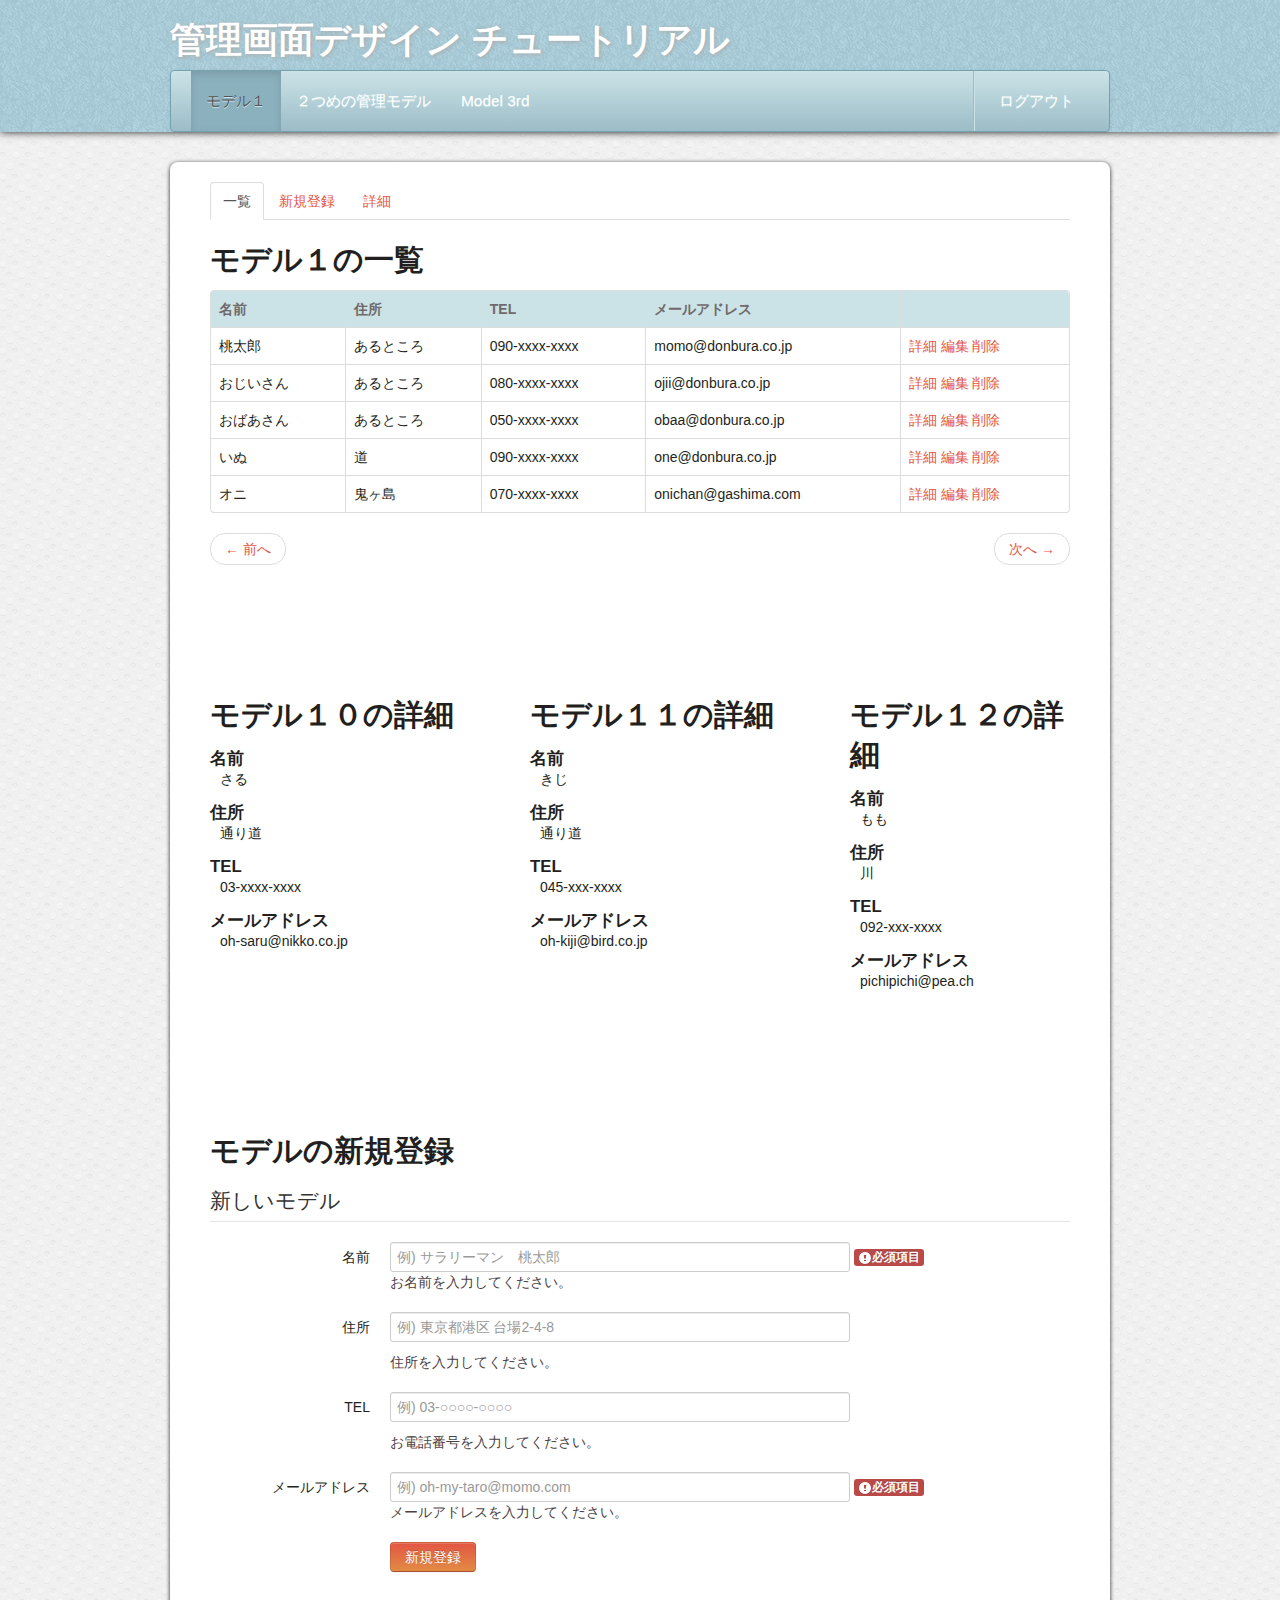
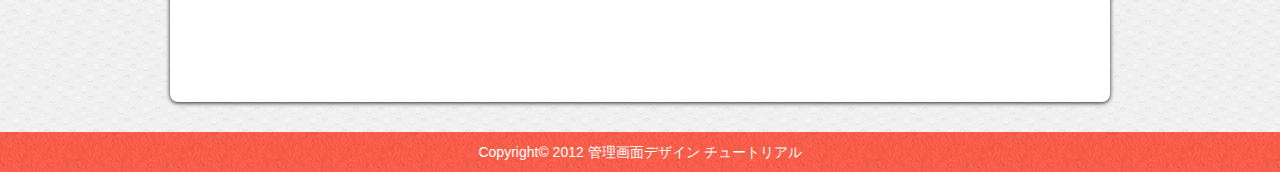
<file: more/index.html>
<!DOCTYPE html>
<html lang="ja">
  <head>
    <meta charset="UTF-8" />
    <meta name="description" content="管理画面のデザインチュートリアルです。" />
    <meta name="keywords" content="Webデザイン,管理画面,非デザイナー,bootstrap" />
    <title>管理画面デザイン チュートリアル</title>
    <link href="css/bootstrap.min.css" rel="stylesheet">
    <link href="css/style.css" rel="stylesheet">
    <!--[if lt IE 9]>
    <script src="js/html5shiv.js"></script>
    <![endif]-->
  </head>
  <body>
    <header>
      <div class="header-inner">
        <div class="row">
          <div class="span12">
            <h1>
              <a href="#" class="brand">管理画面デザイン チュートリアル</a>
            </h1>
            <div class="navbar">
              <div class="navbar-inner">
                <ul class="nav">
                  <li class="active"><a href="#">モデル１</a></li>
                  <li><a href="#">２つめの管理モデル</a></li>
                  <li><a href="#">Model 3rd</a></li>
                </ul>
                <ul class="nav pull-right">
                  <li class="divider-vertical"></li>
                  <li><a href="#">ログアウト</a></li>
                </ul>
              <!-- /.navbar-inner --></div>
            <!-- /.navbar --></div>
          <!-- /.span12 --></div>
        <!-- /.row --></div>
      <!-- /.header-inner --></div>
    </header>

    <div id="main" class="wrapper">
      <div class="row">
        <div class="span11">

          <ul class="nav nav-tabs">
            <li class="active">
              <a href="#">一覧</a>
            </li>
            <li><a href="#">新規登録</a></li>
            <li><a href="#">詳細</a></li>
          <!-- /.nav.nav-tabs --></ul>

          <div class="main-content">
            <h2>モデル１の一覧</h2>
            <table class="table table-bordered">
              <thead>
                <tr>
                  <th>名前</th>
                  <th>住所</th>
                  <th>TEL</th>
                  <th>メールアドレス</th>
                  <th></th>
                </tr>
              </thead>
              <tbody>
                <tr>
                  <td>桃太郎</td>
                  <td>あるところ</td>
                  <td>090-xxxx-xxxx</td>
                  <td>momo@donbura.co.jp</td>
                  <td>
                    <span>
                      <a href="#">詳細</a>
                      <a href="#">編集</a>
                      <a href="#">削除</a>
                    </span>
                  </td>
                </tr>
                <tr>
                  <td>おじいさん</td>
                  <td>あるところ</td>
                  <td>080-xxxx-xxxx</td>
                  <td>ojii@donbura.co.jp</td>
                  <td>
                    <span>
                      <a href="#">詳細</a>
                      <a href="#">編集</a>
                      <a href="#">削除</a>
                    </span>
                  </td>
                </tr>
                <tr>
                  <td>おばあさん</td>
                  <td>あるところ</td>
                  <td>050-xxxx-xxxx</td>
                  <td>obaa@donbura.co.jp</td>
                  <td>
                    <span>
                      <a href="#">詳細</a>
                      <a href="#">編集</a>
                      <a href="#">削除</a>
                    </span>
                  </td>
                </tr>
                <tr>
                  <td>いぬ</td>
                  <td>道</td>
                  <td>090-xxxx-xxxx</td>
                  <td>one@donbura.co.jp</td>
                  <td>
                    <span>
                      <a href="#">詳細</a>
                      <a href="#">編集</a>
                      <a href="#">削除</a>
                    </span>
                  </td>
                </tr>
                <tr>
                  <td>オニ</td>
                  <td>鬼ヶ島</td>
                  <td>070-xxxx-xxxx</td>
                  <td>onichan@gashima.com</td>
                  <td>
                    <span>
                      <a href="#">詳細</a>
                      <a href="#">編集</a>
                      <a href="#">削除</a>
                    </span>
                  </td>
                </tr>
              </tbody>
            </table>
            <ul class="pager">
              <li class="previous">
                <a href="#">&larr; 前へ</a>
              </li>
              <li class="next">
                <a href="#">次へ &rarr;</a>
              </li>
            <!-- /.pager --></ul>
          <!-- /.main-content --></div>

          <div class="main-content">
            <div class="row">
              <div class="span4">
                <h2>モデル１０の詳細</h2>
                <dl>
                  <dt>名前</dt>
                  <dd>さる</dd>
                  <dt>住所</dt>
                  <dd>通り道</dd>
                  <dt>TEL</dt>
                  <dd>03-xxxx-xxxx</dd>
                  <dt>メールアドレス</dt>
                  <dd>oh-saru@nikko.co.jp</dd>
                </dl>
              <!-- /.span4 --></div>

              <div class="span4">
                <h2>モデル１１の詳細</h2>
                <dl>
                  <dt>名前</dt>
                  <dd>きじ</dd>
                  <dt>住所</dt>
                  <dd>通り道</dd>
                  <dt>TEL</dt>
                  <dd>045-xxx-xxxx</dd>
                  <dt>メールアドレス</dt>
                  <dd>oh-kiji@bird.co.jp</dd>
                </dl>
              <!-- /.span4 --></div>

              <div class="span3">
                <h2>モデル１２の詳細</h2>
                <dl>
                  <dt>名前</dt>
                  <dd>もも</dd>
                  <dt>住所</dt>
                  <dd>川</dd>
                  <dt>TEL</dt>
                  <dd>092-xxx-xxxx</dd>
                  <dt>メールアドレス</dt>
                  <dd>pichipichi@pea.ch</dd>
                </dl>
              <!-- /.span3 --></div>
            <!-- /.row --></div>
          <!-- /.main-content --></div>


          <div class="main-content">
            <h2>モデルの新規登録</h2>
            <form class="form-horizontal">
              <legend>新しいモデル</legend>

              <div class="control-group">
                <label class="control-label" for"input-name">名前</label>
                <div class="controls">
                  <input type="text" id="input-name" class="span6" placeholder="例) サラリーマン　桃太郎">
                  <span class="label label-important"><i class="icon-exclamation-sign icon-white"></i>必須項目</span>
                  <span class="help-block">お名前を入力してください。</span>
                </div>
              <!-- /.control-group --></div>

              <div class="control-group">
                <label class="control-label" for"input-address">住所</label>
                <div class="controls">
                  <input type="text" id="input-address" class="span6" placeholder="例) 東京都港区 台場2-4-8">
                  <span class="help-block">住所を入力してください。</span>
                </div>
              <!-- /.control-group --></div>

              <div class="control-group">
                <label class="control-label" for"input-tel">TEL</label>
                <div class="controls">
                  <input type="tel" id="input-tel" class="span6" placeholder="例) 03-○○○○-○○○○">
                  <span class="help-block">お電話番号を入力してください。</span>
                </div>
              <!-- /.control-group --></div>

              <div class="control-group">
                <label class="control-label" for"input-email">メールアドレス</label>
                <div class="controls">
                  <input type="email" id="input-email" class="span6" placeholder="例) oh-my-taro@momo.com">
                  <span class="label label-important"><i class="icon-exclamation-sign icon-white"></i>必須項目</span>
                  <span class="help-block">メールアドレスを入力してください。</span>
                </div>
              <!-- /.control-group --></div>

              <div class="control-group">
                <div class="controls">
                  <button type="submit" class="btn btn-primary">新規登録</button>
                </div>
              <!-- /.control-group --></div>
            </form>
          <!-- /.main-content --></div>

        <!-- /.span11 --></div>
      <!-- /.row --></div>
    <!-- /#main.wrapper --></div>

    <footer>
      <div class="footer-inner">
        <div class="row">
          <div class="span12">
            <p class="text-pull-center">Copyright© 2012 管理画面デザイン チュートリアル</p>
          </div>
        <!-- /.row --></div>
      <!-- /.footer-inner --></div>
    </footer>
    <script src="//ajax.googleapis.com/ajax/libs/jquery/1.8/jquery.min.js"></script>
    <script src="js/jquery.pageScrollZ.js"></script>
    <script src="js/bootstrap.min.js"></script>
    <script src="js/site.js"></script>
  </body>
</html>
</file>
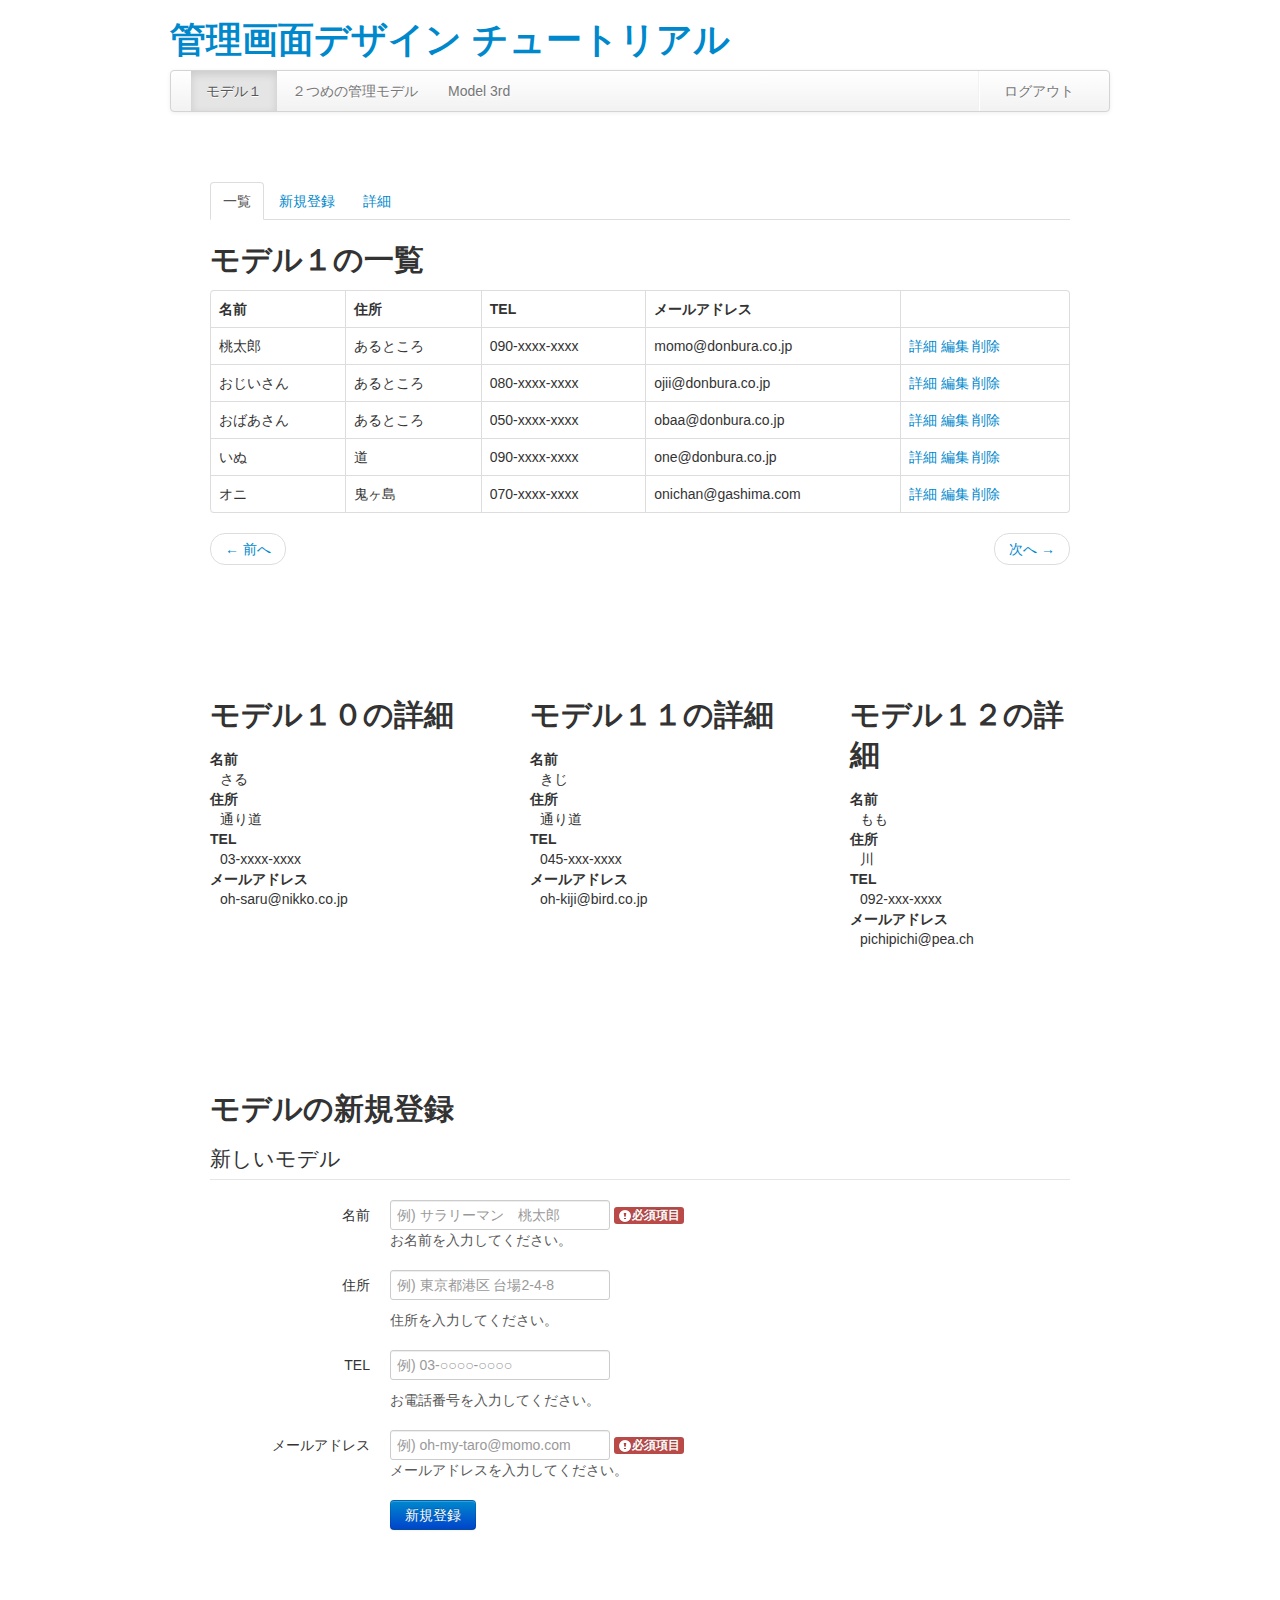
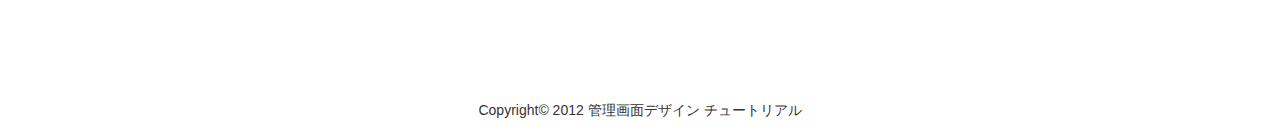
<file: old/index.html>
<!DOCTYPE html>
<html lang="ja">
  <head>
    <meta charset="UTF-8" />
    <meta name="description" content="管理画面のデザインチュートリアルです。" />
    <meta name="keywords" content="Webデザイン,管理画面,非デザイナー,bootstrap" />
    <title>管理画面デザイン チュートリアル</title>
    <link href="css/bootstrap.min.css" rel="stylesheet">
    <link href="css/style.css" rel="stylesheet">
    <!--[if lt IE 9]>
    <script src="js/html5shiv.js"></script>
    <![endif]-->
  </head>
  <body>
    <header>
      <div class="header-inner">
        <div class="row">
          <div class="span12">
            <h1>
              <a href="#" class="brand">管理画面デザイン チュートリアル</a>
            </h1>
            <div class="navbar">
              <div class="navbar-inner">
                <ul class="nav">
                  <li class="active"><a href="#">モデル１</a></li>
                  <li><a href="#">２つめの管理モデル</a></li>
                  <li><a href="#">Model 3rd</a></li>
                </ul>
                <ul class="nav pull-right">
                  <li class="divider-vertical"></li>
                  <li><a href="#">ログアウト</a></li>
                </ul>
              <!-- /.navbar-inner --></div>
            <!-- /.navbar --></div>
          <!-- /.span12 --></div>
        <!-- /.row --></div>
      <!-- /.header-inner --></div>
    </header>

    <div id="main" class="wrapper">
      <div class="row">
        <div class="span11">

          <ul class="nav nav-tabs">
            <li class="active">
              <a href="#">一覧</a>
            </li>
            <li><a href="#">新規登録</a></li>
            <li><a href="#">詳細</a></li>
          <!-- /.nav.nav-tabs --></ul>

          <div class="main-content">
            <h2>モデル１の一覧</h2>
            <table class="table table-bordered">
              <thead>
                <tr>
                  <th>名前</th>
                  <th>住所</th>
                  <th>TEL</th>
                  <th>メールアドレス</th>
                  <th></th>
                </tr>
              </thead>
              <tbody>
                <tr>
                  <td>桃太郎</td>
                  <td>あるところ</td>
                  <td>090-xxxx-xxxx</td>
                  <td>momo@donbura.co.jp</td>
                  <td>
                    <span>
                      <a href="#">詳細</a>
                      <a href="#">編集</a>
                      <a href="#">削除</a>
                    </span>
                  </td>
                </tr>
                <tr>
                  <td>おじいさん</td>
                  <td>あるところ</td>
                  <td>080-xxxx-xxxx</td>
                  <td>ojii@donbura.co.jp</td>
                  <td>
                    <span>
                      <a href="#">詳細</a>
                      <a href="#">編集</a>
                      <a href="#">削除</a>
                    </span>
                  </td>
                </tr>
                <tr>
                  <td>おばあさん</td>
                  <td>あるところ</td>
                  <td>050-xxxx-xxxx</td>
                  <td>obaa@donbura.co.jp</td>
                  <td>
                    <span>
                      <a href="#">詳細</a>
                      <a href="#">編集</a>
                      <a href="#">削除</a>
                    </span>
                  </td>
                </tr>
                <tr>
                  <td>いぬ</td>
                  <td>道</td>
                  <td>090-xxxx-xxxx</td>
                  <td>one@donbura.co.jp</td>
                  <td>
                    <span>
                      <a href="#">詳細</a>
                      <a href="#">編集</a>
                      <a href="#">削除</a>
                    </span>
                  </td>
                </tr>
                <tr>
                  <td>オニ</td>
                  <td>鬼ヶ島</td>
                  <td>070-xxxx-xxxx</td>
                  <td>onichan@gashima.com</td>
                  <td>
                    <span>
                      <a href="#">詳細</a>
                      <a href="#">編集</a>
                      <a href="#">削除</a>
                    </span>
                  </td>
                </tr>
              </tbody>
            </table>
            <ul class="pager">
              <li class="previous">
                <a href="#">&larr; 前へ</a>
              </li>
              <li class="next">
                <a href="#">次へ &rarr;</a>
              </li>
            <!-- /.pager --></ul>
          <!-- /.main-content --></div>

          <div class="main-content">
            <div class="row">
              <div class="span4">
                <h2>モデル１０の詳細</h2>
                <dl>
                  <dt>名前</dt>
                  <dd>さる</dd>
                  <dt>住所</dt>
                  <dd>通り道</dd>
                  <dt>TEL</dt>
                  <dd>03-xxxx-xxxx</dd>
                  <dt>メールアドレス</dt>
                  <dd>oh-saru@nikko.co.jp</dd>
                </dl>
              <!-- /.span4 --></div>

              <div class="span4">
                <h2>モデル１１の詳細</h2>
                <dl>
                  <dt>名前</dt>
                  <dd>きじ</dd>
                  <dt>住所</dt>
                  <dd>通り道</dd>
                  <dt>TEL</dt>
                  <dd>045-xxx-xxxx</dd>
                  <dt>メールアドレス</dt>
                  <dd>oh-kiji@bird.co.jp</dd>
                </dl>
              <!-- /.span4 --></div>

              <div class="span3">
                <h2>モデル１２の詳細</h2>
                <dl>
                  <dt>名前</dt>
                  <dd>もも</dd>
                  <dt>住所</dt>
                  <dd>川</dd>
                  <dt>TEL</dt>
                  <dd>092-xxx-xxxx</dd>
                  <dt>メールアドレス</dt>
                  <dd>pichipichi@pea.ch</dd>
                </dl>
              <!-- /.span3 --></div>
            <!-- /.row --></div>
          <!-- /.main-content --></div>


          <div class="main-content">
            <h2>モデルの新規登録</h2>
            <form class="form-horizontal">
              <legend>新しいモデル</legend>

              <div class="control-group">
                <label class="control-label" for"input-name">名前</label>
                <div class="controls">
                  <input type="text" id="input-name" placeholder="例) サラリーマン　桃太郎">
                  <span class="label label-important"><i class="icon-exclamation-sign icon-white"></i>必須項目</span>
                  <span class="help-block">お名前を入力してください。</span>
                </div>
              <!-- /.control-group --></div>

              <div class="control-group">
                <label class="control-label" for"input-address">住所</label>
                <div class="controls">
                  <input type="text" id="input-address" placeholder="例) 東京都港区 台場2-4-8">
                  <span class="help-block">住所を入力してください。</span>
                </div>
              <!-- /.control-group --></div>

              <div class="control-group">
                <label class="control-label" for"input-tel">TEL</label>
                <div class="controls">
                  <input type="tel" id="input-tel" placeholder="例) 03-○○○○-○○○○">
                  <span class="help-block">お電話番号を入力してください。</span>
                </div>
              <!-- /.control-group --></div>

              <div class="control-group">
                <label class="control-label" for"input-email">メールアドレス</label>
                <div class="controls">
                  <input type="email" id="input-email" placeholder="例) oh-my-taro@momo.com">
                  <span class="label label-important"><i class="icon-exclamation-sign icon-white"></i>必須項目</span>
                  <span class="help-block">メールアドレスを入力してください。</span>
                </div>
              <!-- /.control-group --></div>

              <div class="control-group">
                <div class="controls">
                  <button type="submit" class="btn btn-primary">新規登録</button>
                </div>
              <!-- /.control-group --></div>
            </form>
          <!-- /.main-content --></div>

        <!-- /.span11 --></div>
      <!-- /.row --></div>
    <!-- /#main.wrapper --></div>

    <footer>
      <div class="footer-inner">
        <div class="row">
          <div class="span12">
            <p class="text-pull-center">Copyright© 2012 管理画面デザイン チュートリアル</p>
          </div>
        <!-- /.row --></div>
      <!-- /.footer-inner --></div>
    </footer>
    <script src="//ajax.googleapis.com/ajax/libs/jquery/1.8/jquery.min.js"></script>
    <script src="js/jquery.pageScrollZ.js"></script>
    <script src="js/bootstrap.min.js"></script>
    <script src="js/site.js"></script>
  </body>
</html>
</file>
<file: old/css/style.css>
.text-pull-right {
  text-align: right;
}

.text-pull-center {
  text-align: center;
}
.text-pull-left {
  text-align: left;
}

.header-inner,
.wrapper,
.footer-inner {
  margin: 0 auto;
  padding: 10px;
  width: 940px;
}

.wrapper {
  margin: 30px auto;
  padding: 0;
}

.header-inner {
  padding-bottom: 0;
}

#main {
  min-height: 400px;
}

#main .span11 {
  padding: 20px 40px 10px 40px;
}

.main-content {
  margin-bottom: 120px;
}
</file>
<file: more/css/style.css>
/* Override bootstrap ==> */
hr {
  border-bottom-color: #c5c5c5;
}

.navbar .nav > li > a {
  font-size: 110%;
}

.navbar .nav > li > a:hover {
  text-decoration: underline;
}

.table thead th {
  background: #cbe3e7;
  color: #70696b;
}

/* <== Override bootstrap */

body {
  background: url(../img/bg-main.png) repeat left top #f8f8f8;
}

.text-pull-right {
  text-align: right;
}

.text-pull-center {
  text-align: center;
}
.text-pull-left {
  text-align: left;
}

.header-inner,
.wrapper,
.footer-inner {
  margin: 0 auto;
  padding: 10px;
  width: 940px;
}

.wrapper {
  margin: 30px auto;
  padding: 0;
}

.header-inner {
  padding-bottom: 0;
}

#main {
  background: rgba(255, 255, 255, .8);
  background: #fff;
  border-radius: 8px;
  box-shadow: 0 1px 4px #231f20;
  min-height: 400px;
}

#main .span11 {
  padding: 20px 40px 10px 40px;
}

.main-content {
  margin-bottom: 120px;
}

.main-content dt {
  font-size: 120%;
}

.main-content dd {
  margin-bottom: 1em;
}

header {
  background: url(../img/bg-header.png) repeat left top #9cbcc7;
  box-shadow: 0 0 8px #231f20;
}

header .navbar {
  margin-bottom: 0;
}

header h1,
header a.brand {
  color: #fff;
  text-shadow: 1px 1px 4px #aaa;
}

footer {
  background: url(../img/bg-footer.png) repeat left top #e25644;
  color: #fff;
}

footer p {
  margin-bottom: 0;
}
</file>
